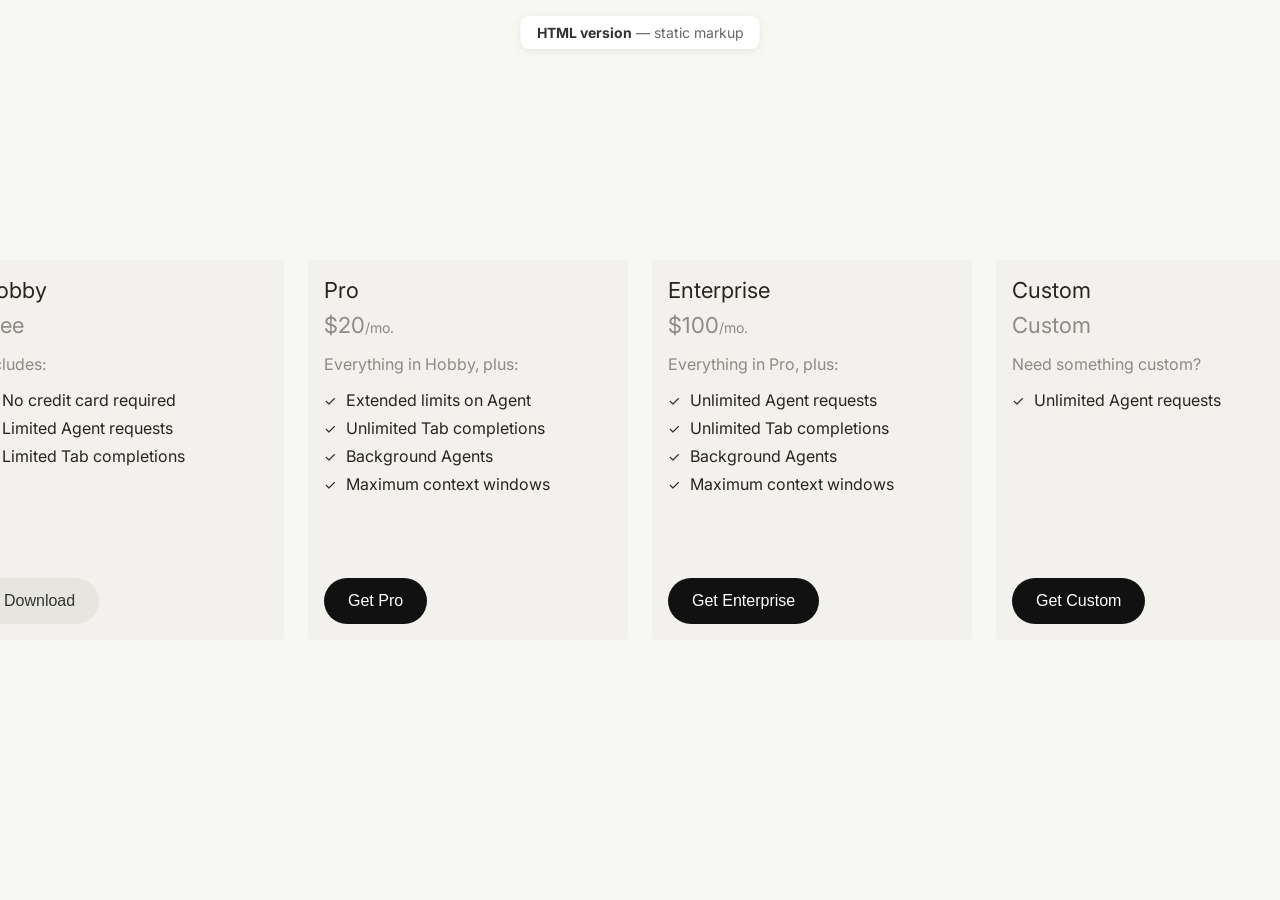
<file: index.html>
<!DOCTYPE html>
<html lang="en">
<head>
    <meta charset="UTF-8">
    <meta name="viewport" content="width=device-width, initial-scale=1.0">
    <title>Pricing Plans — HTML version</title>
    <link rel="preconnect" href="https://fonts.googleapis.com">
    <link rel="preconnect" href="https://fonts.gstatic.com" crossorigin>
    <link href="https://fonts.googleapis.com/css2?family=Inter:wght@400;500;600;700&display=swap" rel="stylesheet">
    <link rel="stylesheet" href="styles.css">
</head>
<body>
    <!-- =========================================================
         NOTE FOR LEARNING: PAGE STRUCTURE
         - <body> is everything visible on the page.
         - .cards-container is the layout wrapper for all pricing cards.
         - Each .card is one pricing plan block.
         ========================================================= -->
    <p class="page-label"><strong>HTML version</strong> — static markup</p>
    <div class="cards-container">
        <!-- NOTE FOR LEARNING: CARD 1 (Hobby) -->
        <div class="card">
            <div class="card-top">
                <h3 class="card-title">Hobby</h3>
                <p class="card-price">
                    <span class="card-price-amount">Free</span>
                </p>
                <div class="card-content">
                    <p class="includes-text">Includes:</p>
                    <ul class="features-list">
                        <li>
                            <span class="checkmark">✓</span>
                            No credit card required
                        </li>
                        <li>
                            <span class="checkmark">✓</span>
                            Limited Agent requests
                        </li>
                        <li>
                            <span class="checkmark">✓</span>
                            Limited Tab completions
                        </li>
                    </ul>
                </div>
            </div>
            <button class="download-button secondary">Download</button>
        </div>
        <!-- NOTE FOR LEARNING: CARD 2 (Pro) -->
        <div class="card">
            <div class="card-top">
                <h3 class="card-title">Pro</h3>
                <p class="card-price">
                    <span class="card-price-amount">$20</span>
                    <span class="card-price-period">/mo.</span>
                </p>
                <div class="card-content">
                    <p class="includes-text">Everything in Hobby, plus:</p>
                    <ul class="features-list">
                        <li>
                            <span class="checkmark">✓</span>
                            Extended limits on Agent
                        </li>
                        <li>
                            <span class="checkmark">✓</span>
                            Unlimited Tab completions
                        </li>
                        <li>
                            <span class="checkmark">✓</span>
                            Background Agents
                        </li>
                        <li>
                            <span class="checkmark">✓</span>
                            Maximum context windows
                        </li>
                    </ul>
                </div>
            </div>
            <button class="download-button primary">Get Pro</button>
        </div>
        <!-- NOTE FOR LEARNING: CARD 3 (Enterprise) -->
        <div class="card">
            <div class="card-top">
                <h3 class="card-title">Enterprise</h3>
                <p class="card-price">
                    <span class="card-price-amount">$100</span>
                    <span class="card-price-period">/mo.</span>
                </p>
                <div class="card-content">
                    <p class="includes-text">Everything in Pro, plus:</p>
                    <ul class="features-list">
                        <li>
                            <span class="checkmark">✓</span>
                            Unlimited Agent requests
                        </li>
                        <li>
                            <span class="checkmark">✓</span>
                            Unlimited Tab completions
                        </li>
                        <li>
                            <span class="checkmark">✓</span>
                            Background Agents
                        </li>
                        <li>
                            <span class="checkmark">✓</span>
                            Maximum context windows
                        </li>
                    </ul>
                </div>
            </div>
            <button class="download-button primary">Get Enterprise</button>
        </div>
        <!-- NOTE FOR LEARNING: CARD 4 (Custom) -->
        <div class="card">
            <div class="card-top">
                <h3 class="card-title">Custom</h3>
                <p class="card-price">
                    <span class="card-price-amount">Custom</span>
                </p>
                <div class="card-content">
                    <p class="includes-text">Need something custom?</p>
                    <ul class="features-list">
                        <li>
                            <span class="checkmark">✓</span>
                            Unlimited Agent requests
                        </li>
                    </ul>
                </div>
            </div>
            <button class="download-button primary">Get Custom</button>
        </div>
    </div>
    <!-- =========================================================
         NOTE FOR LEARNING: WHY THIS IS "STATIC HTML"
         - Every card is written manually.
         - If you add 10 more plans, you duplicate this markup 10 times.
         - In `jsx-version.html`, the same UI is generated from reusable components.
         ========================================================= -->
</body>
</html>
</file>
<file: styles.css>
* {
    margin: 0;
    padding: 0;
    box-sizing: border-box;
}

body {
    font-family: 'Inter', -apple-system, BlinkMacSystemFont, 'Segoe UI', Roboto, sans-serif;
    background-color: #f7f7f4;
    display: flex;
    justify-content: center;
    align-items: center;
    min-height: 100vh;
    padding: 20px;
}

.cards-container {
    display: flex;
    flex-direction: row;
    gap: 24px;
    flex-wrap: nowrap;
    justify-content: center;
    align-items: flex-start;
}

.card {
    display: flex;
    flex-direction: column;
    min-height: 380px;
    background-color: #f2f1ed;
    border-radius: 4px;
    padding: 16px;
    width: 320px;
    flex-shrink: 0;
}

.card-top {
    display: flex;
    flex-direction: column;
}

.card-title {
    font-size: 22px;
    line-height: 28px;
    font-weight: 400;
    color: #26251e;
    margin-bottom: 8px;
}

.card-price {
    font-size: 20px;
    color: rgba(38, 37, 30, 0.5);
    display: inline-flex;
    align-items: baseline;
}

.card-price-amount {
    font-size: 22px;
    font-weight: 400;
    color: rgba(38, 37, 30, 0.5);
}

.card-price-period {
    font-size: 14px;
    color: rgba(38, 37, 30, 0.5);
}

.card-content {
    margin-bottom: 32px;
}

.includes-text {
    font-size: 16px;
    color: rgba(38, 37, 30, 0.5);
    margin: 16px 0px;
}

.features-list {
    list-style: none;
    padding: 0;
}

.features-list li {
    display: flex;
    align-items: center;
    margin-bottom: 8px;
    font-size: 16px;
    color: #26251e;
}

.checkmark {
    color: #26251e;
    font-size: 14px;
    margin-right: 10px;
    font-weight: 400;
}

.download-button {
    margin-top: auto;
    width: fit-content;
    background-color: #e6e5e0;
    border: none;
    border-radius: 999px;
    padding: 14px 24px;
    font-size: 16px;
    font-weight: 500;
    color: #333;
    cursor: pointer;
    transition: background-color 0.2s ease;
}

.download-button:hover {
    background-color: #D8D6CE;
}

.download-button:active {
    background-color: #D8D6CE;
}

.download-button.primary {
    background-color: #111;
    color: #fff;
}

.download-button.primary:hover {
    background-color: #333;
}

.download-button.primary:active {
    background-color: #333;
}

.download-button.tertiary {
    background-color: transparent;
    border: 1px solid #c2c2c2;
}

.download-button.tertiary:hover {
    background-color: transparent;
    border: 1px solid #a1a1a1;
}
.download-button.tertiary:active {
    background-color: transparent;
    border: 1px solid #a1a1a1;
}

.page-label {
    position: fixed;
    top: 16px;
    left: 50%;
    transform: translateX(-50%);
    font-size: 14px;
    color: #666;
    background: #fff;
    padding: 8px 16px;
    border-radius: 8px;
    box-shadow: 0 2px 8px rgba(0,0,0,0.08);
}

.page-label strong {
    color: #333;
}
</file>
